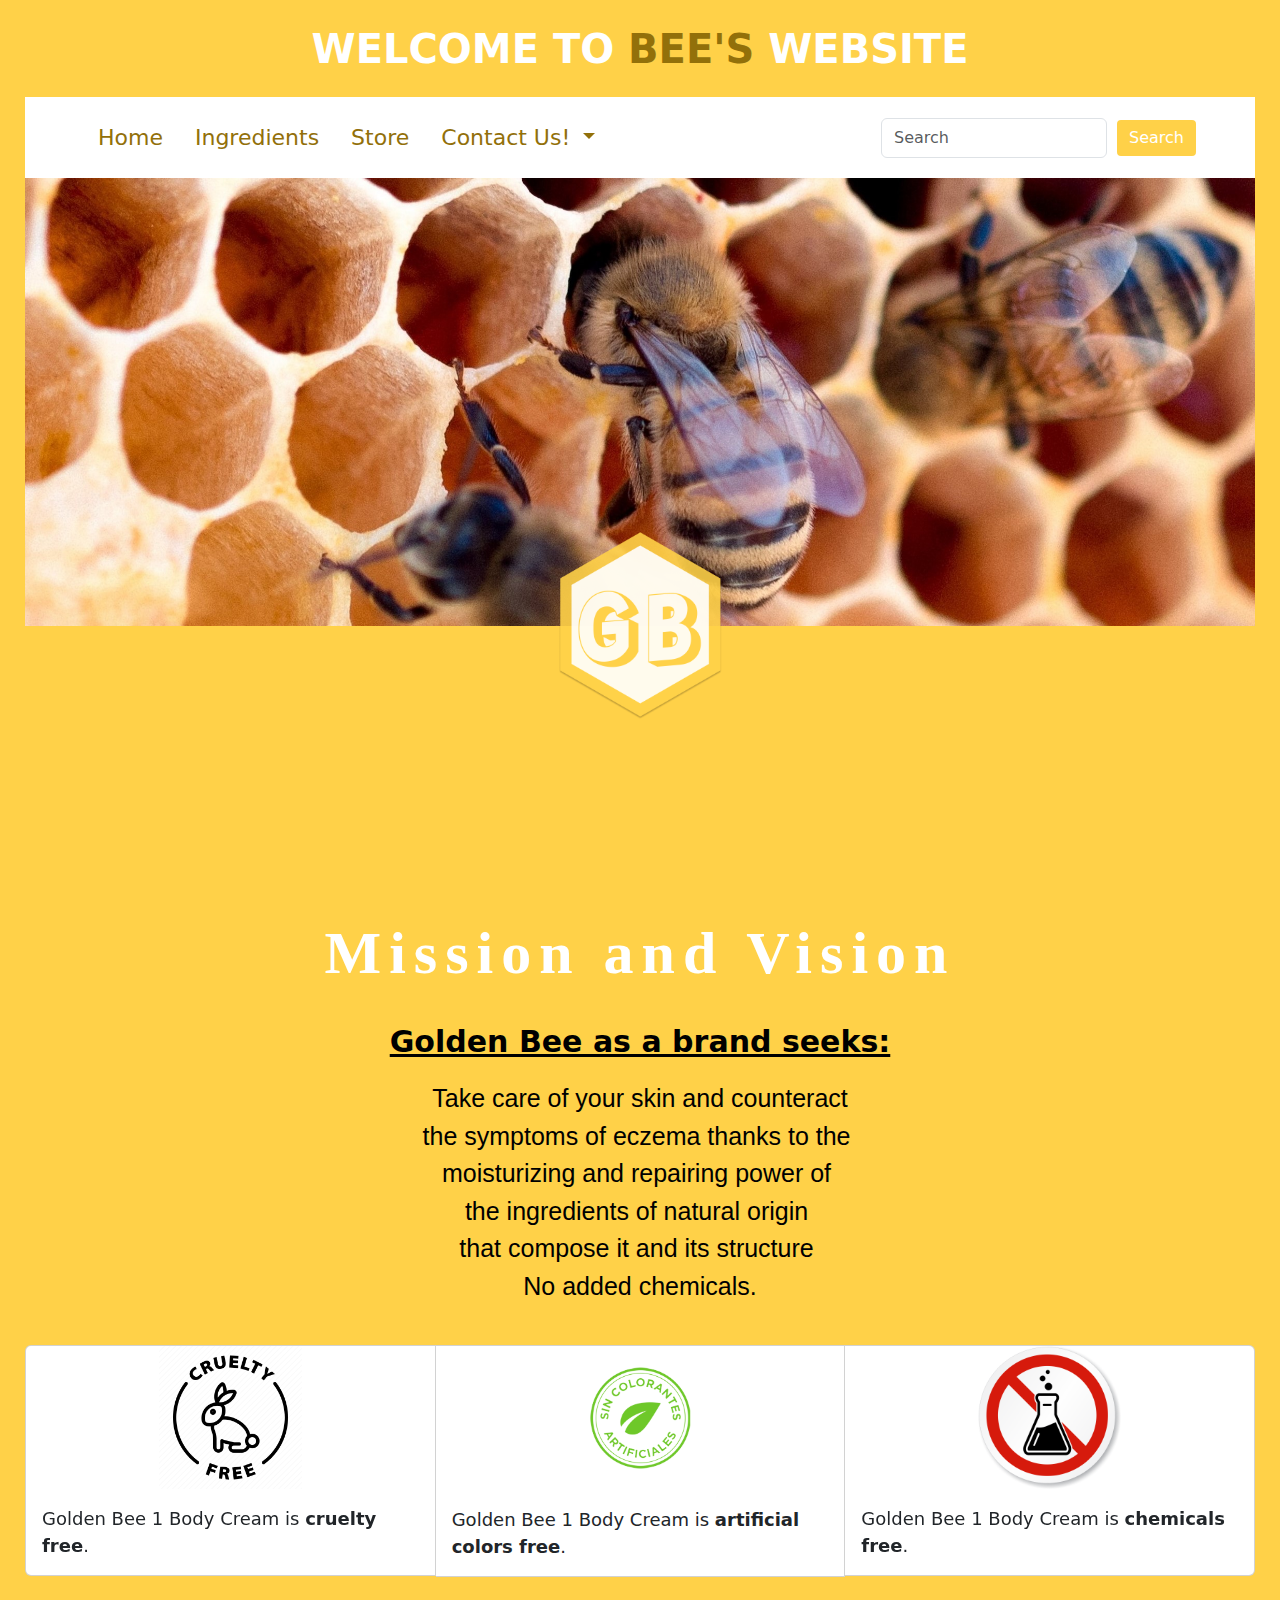
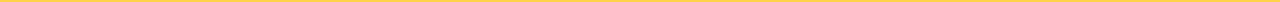
<file: index.html>
<!DOCTYPE html>
<html lang="en">
<head>
    <meta charset="UTF-8">
    <meta name="viewport" content="width=device-width, initial-scale=1.0">
    <title>Golden Bee 1 Body Cream</title>
    <meta name="autor" content="Iskra Quezada">
    <meta name="description" content="Información y venta de crema natural para el eczema y piel maltratada">
    <meta name="keywords" content="Crema corporal, crema facial, eczema, contrarrestar eczema, hidratar la piel, natural">
    <link rel="apple-touch-icon" sizes="180x180" href="apple-touch-icon.png">
   <link rel="icon" type="image/png" sizes="32x32" href="favicon-32x32.png">
   <link rel="icon" type="image/png" sizes="16x16" href="favicon-16x16.png">
   <link rel="manifest" href="site.webmanifest">
   <link rel="stylesheet" href="css/bootstrap.css">
   <link rel="stylesheet" href="css/estilos.css">
</head>
<body>
 
 <script src="jss/bootstrap.bundle.min.js"></script>
 <script src="app.js"></script>
 
<header class="header">
    <h1 class="titulo text-center m-4 upe">WELCOME TO <span>BEE'S</span> WEBSITE</h1>
    <nav class="navbar navbar-expand-lg bg-white">
        <div class="container">
          <button class="navbar-toggler" type="button" data-bs-toggle="collapse" data-bs-target="#navbarSupportedContent" aria-controls="navbarSupportedContent" aria-expanded="false" aria-label="Toggle navigation">
            <span class="navbar-toggler-icon"></span>
          </button>
          <div class="collapse navbar-collapse" id="navbarSupportedContent">
            <ul class="navbar-nav me-auto mb-2 mb-lg-0">
              <li class="nav-item">
                <a class="nav-link active" aria-current="page" href="index.html">Home</a>
              </li>
              <li class="nav-item">
                <a class="nav-link" href="Ingredients.html">Ingredients</a>
              </li>
            </li>
            <li class="nav-item">
              <a class="nav-link" href="Store.html">Store</a>
            </li>
              <li class="nav-item dropdown">
                <a class="nav-link dropdown-toggle" href="#" role="button" data-bs-toggle="dropdown" aria-expanded="false">
                  Contact Us!
                </a>
                <ul class="dropdown-menu">
                  <li><a class="dropdown-item" href="https://mail.yahoo.com/">Email</a></li>
                  <li><a class="dropdown-item" href="https://www.bing.com/search?pglt=673&q=facebook&cvid=e06f1093686b4885a30d769629b4f091&aqs=edge.2.69i60j69i59j46j69i59j69i57j0j69i60l3.7203j0j1&FORM=ANNTA1&PC=LCTS">
                                                                      Facebook</a></li>
                  <li><hr class="dropdown-divider"></li>
                  <li><a class="dropdown-item" href="https://www.google.es/maps/place/Goldsboro,+NC/@35.3786991,-78.0608392,12z/data=!3m1!4b1!4m6!3m5!1s0x89ac016c55847945:0x7239686698f00ac0!8m2!3d35.3848841!4d-77.9927651!16zL20vMHltM3M?entry=ttu"
                    >Found us in Goldsboro</a></li>
                </ul>
              </li>
            </ul>
            <form class="d-flex" role="search">
              <input class="form-control me-2" type="search" placeholder="Search" aria-label="Search">
              <button class="btn btn-outline-success" type="submit">Search</button>
            </form>
          </div>
        </div>
      </nav>
    </header>

    <div class="fondo">
      <img src="img/Fondo.jpg" alt="Panal de Abejas">
      <div class="logo position-absolute top-100 start-50 translate-middle position-sticky">
        <img src="logo/GB LOGO.png" alt="Logo">
      </div>
  </div>
</section>
<br>
<section class="contenedorinfo1">
  <div class="missionANDvision">
    <h2>Mission and Vision</h2>
    <p><b>Golden Bee as a brand seeks:</b></p>
<pre>
Take care of your skin and counteract
the symptoms of eczema thanks to the 
moisturizing and repairing power of 
the ingredients of natural origin 
that compose it and its structure 
No added chemicals.</pre>
</div>
 
<br>
 
<div class="card-group">
  <div class="card">
    <img src="Etiquetas/Cruelty free.webp" class="card-img-top" alt="Cruelty free">
    <div class="card-body">
      <p class="card-text">Golden Bee 1 Body Cream is <strong>cruelty free</strong>.</p>
    </div>
  </div>
  <div class="card">
    <img src="Etiquetas/Sin colorantes artificiales.png" class="chiquita" alt="Sin colorantes artificiales">
    <div class="card-body">
      <p class="card-text">Golden Bee 1 Body Cream is <strong>artificial colors free</strong>.</p>
    </div>
  </div>

  <div class="card">
    <img src="Etiquetas/No químicos.png" class="card-img-top" alt="No químicos">
    <div class="card-body">
      <p class="card-text">Golden Bee 1 Body Cream is <strong>chemicals free</strong>.</p>
    </div>
  </div>
</div>



</body>
</html>
</file>
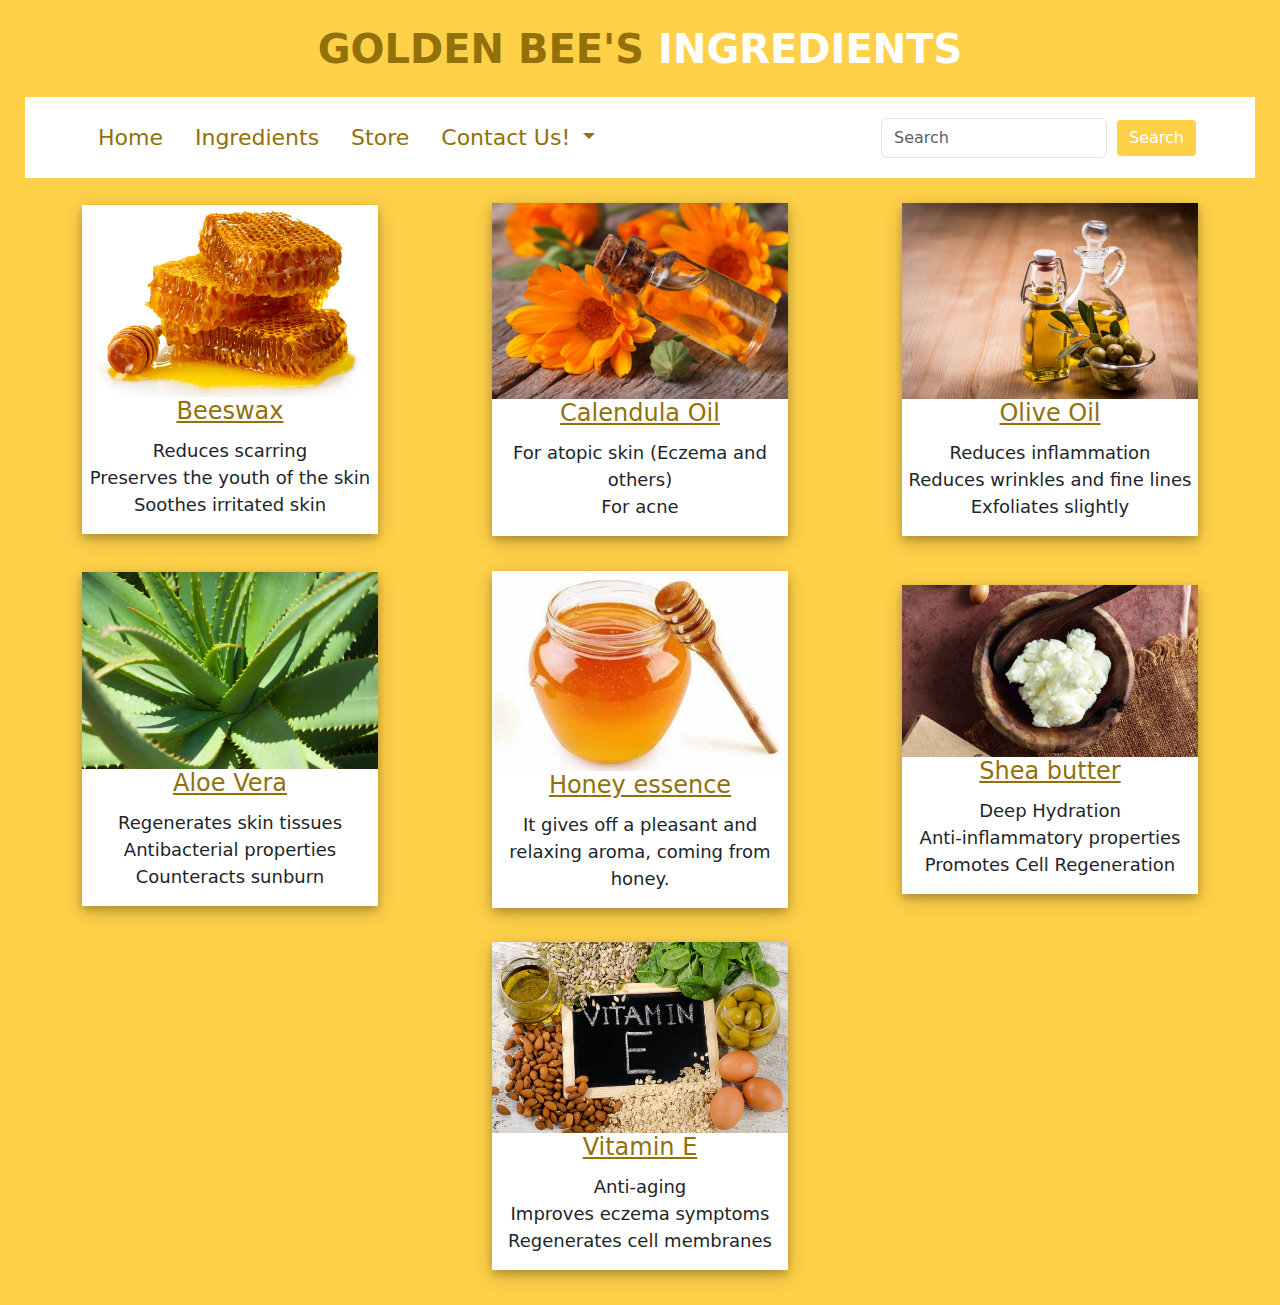
<file: Ingredients.html>
<!DOCTYPE html>
<html lang="en">
<head>
    <meta charset="UTF-8">
    <meta name="viewport" content="width=device-width, initial-scale=1.0">
    <title>Ingredients</title>
    <meta name="autor" content="Iskra Quezada">
    <meta name="description" content="Información y venta de crema natural para el eczema y piel maltratada">
    <meta name="keywords" content="Crema corporal, crema facial, eczema, contrarrestar eczema, hidratar la piel, natural">
    <link rel="apple-touch-icon" sizes="180x180" href="apple-touch-icon.png">
   <link rel="icon" type="image/png" sizes="32x32" href="favicon-32x32.png">
   <link rel="icon" type="image/png" sizes="16x16" href="favicon-16x16.png">
   <link rel="manifest" href="site.webmanifest">
   <link rel="stylesheet" href="css/bootstrap.css">
   <link rel="stylesheet" href="css/estilos.css">

</head>
<body>
 
 <script src="jss/bootstrap.bundle.min.js"></script>
 

 <h1 class="titulo text-center m-4 upe"><span>GOLDEN BEE'S </span> INGREDIENTS</h1>
 <header class="header">
    <nav class="navbar navbar-expand-lg bg-white">
        <div class="container">
          <button class="navbar-toggler" type="button" data-bs-toggle="collapse" data-bs-target="#navbarSupportedContent" aria-controls="navbarSupportedContent" aria-expanded="false" aria-label="Toggle navigation">
            <span class="navbar-toggler-icon"></span>
          </button>
          <div class="collapse navbar-collapse" id="navbarSupportedContent">
            <ul class="navbar-nav me-auto mb-2 mb-lg-0">
              <li class="nav-item">
                <a class="nav-link active" aria-current="page" href="index.html">Home</a>
              </li>
              <li class="nav-item">
                <a class="nav-link" href="Ingredients.html">Ingredients</a>
              </li>
            </li>
            <li class="nav-item">
              <a class="nav-link" href="Store.html">Store</a>
            </li>
              <li class="nav-item dropdown">
                <a class="nav-link dropdown-toggle" href="#" role="button" data-bs-toggle="dropdown" aria-expanded="false">
                  Contact Us!
                </a>
                <ul class="dropdown-menu">
                  <li><a class="dropdown-item" href="https://mail.yahoo.com/">Email</a></li>
                  <li><a class="dropdown-item" href="https://www.bing.com/search?pglt=673&q=facebook&cvid=e06f1093686b4885a30d769629b4f091&aqs=edge.2.69i60j69i59j46j69i59j69i57j0j69i60l3.7203j0j1&FORM=ANNTA1&PC=LCTS">
                                                                      Facebook</a></li>
                  <li><hr class="dropdown-divider"></li>
                  <li><a class="dropdown-item" href="https://www.google.es/maps/place/Goldsboro,+NC/@35.3786991,-78.0608392,12z/data=!3m1!4b1!4m6!3m5!1s0x89ac016c55847945:0x7239686698f00ac0!8m2!3d35.3848841!4d-77.9927651!16zL20vMHltM3M?entry=ttu"
                    >Found us in Goldsboro</a></li>
                </ul>
              </li>
            </ul>
            <form class="d-flex" role="search">
              <input class="form-control me-2" type="search" placeholder="Search" aria-label="Search">
              <button class="btn btn-outline-success" type="submit">Search</button>
            </form>
          </div>
        </div>
      </nav>
    </header>

    <div class="contenedoringredientes">

        <div class="polaroid">
            <div class="conteiner">
                <img src="INGREDIENTES/Cera de abeja.jpg" alt="Cera de abeja">
            <div class="textconteiner">
                <h3>Beeswax</h3>
                <p>
                    Reduces scarring
                <br>
                    Preserves the youth of the skin
                <br>
                    Soothes irritated skin
                </p>
            </div>
            </div>
        </div>

<div class="polaroid">
    <div class="conteiner">
        <img src="INGREDIENTES/Aceite de calendula.jpg" alt="Aceite de calendula">
    <div class="textconteiner">
        <h3>Calendula Oil</h3>
        <p>
            For atopic skin (Eczema and others)
            <br>
            For acne
        </p>
    </div>
    </div>
</div>

<div class="polaroid">
    <div class="conteiner">
        <img src="INGREDIENTES/Aceite de oliva.jpg" alt="Aceite de Oliva">
    <div class="textconteiner">
        <h3>Olive Oil</h3>
        <p>
            Reduces inflammation
        <br>
            Reduces wrinkles and fine lines
        <br>
            Exfoliates slightly
        </p>
    </div>
    </div>
</div>

<div class="polaroid">
    <div class="conteiner">
        <img src="INGREDIENTES/Aloe Vera.jpg" alt="Aloe Vera">
    <div class="textconteiner">
        <h3>Aloe Vera</h3>
        <p>
            Regenerates skin tissues 
        <br>
            Antibacterial properties
        <br>
            Counteracts sunburn
        </p>
    </div>
    </div>
</div>

<div class="polaroid">
    <div class="conteiner">
        <img src="INGREDIENTES/Esencia de miel.jpg" alt="Esencia de miel">
    <div class="textconteiner">
        <h3>Honey essence</h3>
        <p>
            It gives off a pleasant and relaxing aroma, coming from honey.
        </p>
    </div>
    </div>
</div>

<div class="polaroid">
    <div class="conteiner">
        <img src="INGREDIENTES/manteca karite.png" alt="Manteca de karite">
    <div class="textconteiner">
        <h3>Shea butter</h3>
        <p>
            Deep Hydration
        <br>
            Anti-inflammatory properties
        <br>
            Promotes Cell Regeneration
        </p>
    </div>
    </div>
</div>

<div class="polaroid">
    <div class="conteiner">
        <img src="INGREDIENTES/Vitamina E.jpg" alt="Vitamina E">
    <div class="textconteiner">
        <h3>Vitamin E</h3>
        <p>
            Anti-aging 
        <br>
            Improves eczema symptoms
        <br> 
            Regenerates cell membranes
        </p>
    </div>
    </div>
</div>


</div>














</body>
</html>
</file>
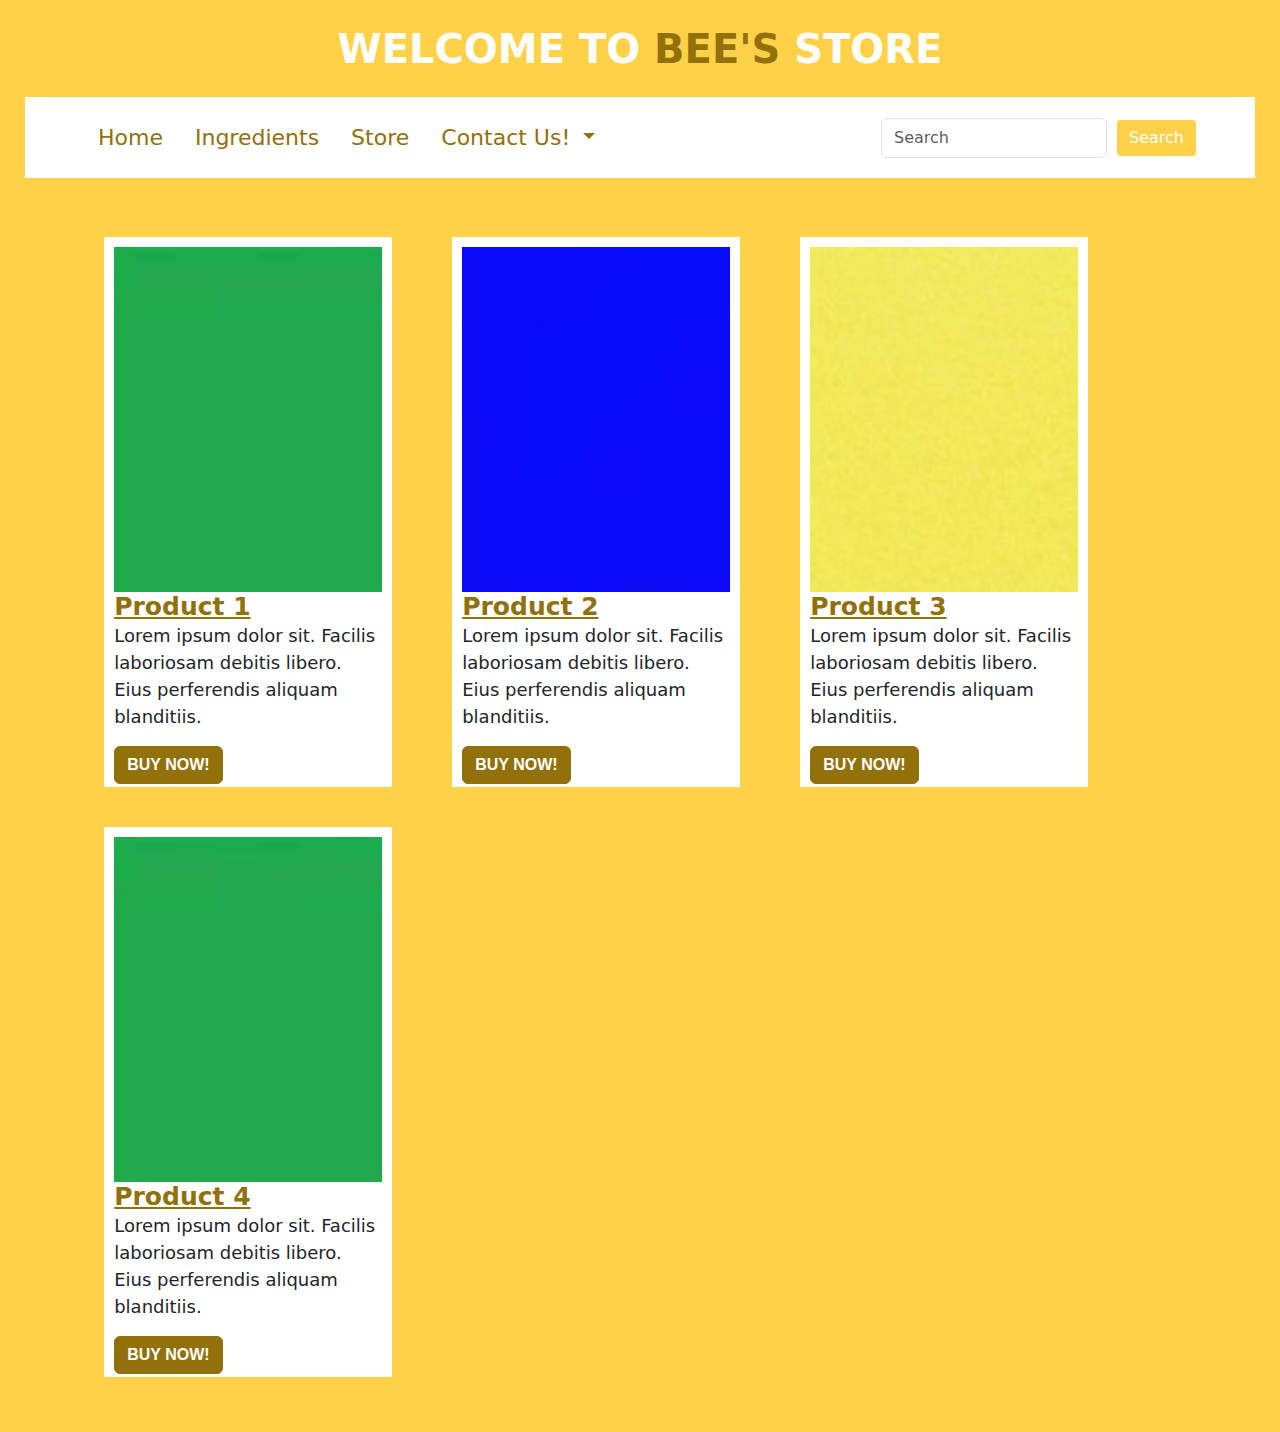
<file: Store.html>
<!DOCTYPE html>
<html lang="en">
<head>
    <meta charset="UTF-8">
    <meta name="viewport" content="width=device-width, initial-scale=1.0">
    <title>Store</title>
    <meta name="autor" content="Iskra Quezada">
    <meta name="description" content="Información y venta de crema natural para el eczema y piel maltratada">
    <meta name="keywords" content="Crema corporal, crema facial, eczema, contrarrestar eczema, hidratar la piel, natural">
    <link rel="apple-touch-icon" sizes="180x180" href="apple-touch-icon.png">
   <link rel="icon" type="image/png" sizes="32x32" href="favicon-32x32.png">
   <link rel="icon" type="image/png" sizes="16x16" href="favicon-16x16.png">
   <link rel="manifest" href="site.webmanifest">
   <link rel="stylesheet" href="css/bootstrap.css">
   <link rel="stylesheet" href="css/estilos.css">

</head>
<body>
 
 <script src="jss/bootstrap.bundle.min.js"></script>
 

 <h1 class="titulo text-center m-4 upe">WELCOME TO <span>BEE'S</span> STORE</h1>
<header class="header">
  <nav class="navbar navbar-expand-lg bg-white">
      <div class="container">
        <button class="navbar-toggler" type="button" data-bs-toggle="collapse" data-bs-target="#navbarSupportedContent" aria-controls="navbarSupportedContent" aria-expanded="false" aria-label="Toggle navigation">
          <span class="navbar-toggler-icon"></span>
        </button>
        <div class="collapse navbar-collapse" id="navbarSupportedContent">
          <ul class="navbar-nav me-auto mb-2 mb-lg-0">
            <li class="nav-item">
              <a class="nav-link active" aria-current="page" href="index.html">Home</a>
            </li>
            <li class="nav-item">
              <a class="nav-link" href="Ingredients.html">Ingredients</a>
            </li>
          </li>
          <li class="nav-item">
            <a class="nav-link" href="Store.html">Store</a>
          </li>
            <li class="nav-item dropdown">
              <a class="nav-link dropdown-toggle" href="#" role="button" data-bs-toggle="dropdown" aria-expanded="false">
                Contact Us!
              </a>
              <ul class="dropdown-menu">
                <li><a class="dropdown-item" href="https://mail.yahoo.com/">Email</a></li>
                <li><a class="dropdown-item" href="https://www.bing.com/search?pglt=673&q=facebook&cvid=e06f1093686b4885a30d769629b4f091&aqs=edge.2.69i60j69i59j46j69i59j69i57j0j69i60l3.7203j0j1&FORM=ANNTA1&PC=LCTS">
                                                                    Facebook</a></li>
                <li><hr class="dropdown-divider"></li>
                <li><a class="dropdown-item" href="https://www.google.es/maps/place/Goldsboro,+NC/@35.3786991,-78.0608392,12z/data=!3m1!4b1!4m6!3m5!1s0x89ac016c55847945:0x7239686698f00ac0!8m2!3d35.3848841!4d-77.9927651!16zL20vMHltM3M?entry=ttu"
                  >Found us in Goldsboro</a></li>
              </ul>
            </li>
          </ul>
          <form class="d-flex" role="search">
            <input class="form-control me-2" type="search" placeholder="Search" aria-label="Search">
            <button class="btn btn-outline-success" type="submit">Search</button>
          </form>
        </div>
      </div>
    </nav>
  </header>


<div class="contenedortienda">
 <div class="cards" style="width: 18rem;">
    <img src="productos/1.jpg" class="card-img-top" alt="1">
    <div class="card-body">
      <h5 class="card-title">Product 1</h5>
      <p class="card-text">Lorem ipsum dolor sit.
      Facilis laboriosam debitis libero.
      Eius perferendis aliquam blanditiis.</p>
      <a href="#" class="btn btn-primary">BUY NOW!</a>
    </div>
  </div>

  <div class="cards" style="width: 18rem;">
    <img src="productos/2.jpg" class="card-img-top" alt="2">
    <div class="card-body">
      <h5 class="card-title">Product 2</h5>
      <p class="card-text">Lorem ipsum dolor sit.
      Facilis laboriosam debitis libero.
      Eius perferendis aliquam blanditiis.</p>
      <a href="#" class="btn btn-primary">BUY NOW!</a>
    </div>
  </div>

  <div class="cards" style="width: 18rem;">
    <img src="productos/3.jpg" class="card-img-top" alt="3">
    <div class="card-body">
      <h5 class="card-title">Product 3</h5>
      <p class="card-text">Lorem ipsum dolor sit.
      Facilis laboriosam debitis libero.
      Eius perferendis aliquam blanditiis.</p>
      <a href="#" class="btn btn-primary">BUY NOW!</a>
    </div>
  </div>

  <div class="cards" style="width: 18rem;">
    <img src="productos/1.jpg" class="card-img-top" alt="4">
    <div class="card-body">
      <h5 class="card-title">Product 4</h5>
      <p class="card-text">Lorem ipsum dolor sit.
      Facilis laboriosam debitis libero.
      Eius perferendis aliquam blanditiis.</p>
      <a href="#" class="btn btn-primary">BUY NOW!</a>
    </div>
  </div>

</div>


</body>
</html>
</file>
<file: css/estilos.css>
:root{
    --color-primario: #FFD148; 
    --color-secundario: #92700a; 
    --texto1: white; 
    --texto2: black; 
}

body{box-sizing: border-box;
    margin: 0;
    padding: 0;
    background-color: var(--color-primario);
}

/*.header .bg-transparent{
    background-color: #92700a !important;
}*/

.navbar-expand-lg .navbar-nav .nav-link{
    color: white;
}

.btn.btn-outline-success{
    color: white;
    background-color: #FFD148;
    border: 2px solid white;
    font-weight: 500;
}

.btn.btn-outline-success:hover{
    color: white;
    background-color: var(--color-secundario);
    border: 2px solid white;
    font-weight: 500;
}

.btn.btn-outline-success:focus{
    color: var(--color-secundario);
    background-color: white;
    border: 2px solid white;
    font-weight: 500;
}

.titulo{
    font-weight: 700;
    color: white;
}

.titulo span{
    color: #92700a;
}

.navbar-nav .nav-item .nav-link{
    color: #92700a;
    font-size: 22px;
    font-weight: 400;
    padding: 1rem;
}
/*estas son letras del menu*/
.navbar-nav .nav-item .nav-link:hover{
    color: #92700a;
    font-size: 24px;
    font-weight: 600;
    
}
.navbar-expand-lg{
    height: 25%; /*esta es la barrita*/
}

/*IMAGEN FONDO Y LOGO*/

.fondo{
    width: 100%;
    height: 100px;
    background-color: #FFD148;
    box-sizing: border-box;
}

img{
width: 100%;
}

.logo {
    width: 15%;
    height: auto;
}

@media screen and (min-width: 768px){
        .navbar-expand-lg{
            display: flex;
            flex-direction: row;
        }

        .fondo{
            height: 100%;
            background-color: #FFD148;
            box-sizing: border-box;
        }

        img{
    object-fit: cover;
    width:100%;
}

        .logo{
            display: flex;
            position: absolute;
        }
}

/*MISSION AND VISION*/

.contenedorinfo1{
    width: 100%;
    background-color: transparent;
}

h2{
    font-size: 30px;
    font-weight: 400;
    font-family: Georgia, 'Times New Roman', Times, serif;
    color: white;
    display: flex;
    text-align: center;
    justify-content: center;
    align-content: center;
    letter-spacing: 8px;
    padding-top: 6%;
    margin-top:5% ;
}

.missionANDvision pre{
    font-size: 15px;
    font-weight: 300;
    font-family: Arial, Helvetica, sans-serif;
    color: black;
    display: flex;
    justify-content: center;
    align-items: center;
    text-align: center;
}

.missionANDvision p{
    font-size: 20px;
    font-weight: 300;
    color: black;
    justify-content: center;
    align-items: center;
    text-align: center;
    text-decoration: underline;
    text-decoration-color: black;
}

@media screen and (min-width: 768px){
    .contenedorinfo1{
        width: 100%;
        background-color: transparent;
    }

    h2{
        font-size: 60px;
        font-weight: 700;
        font-family: Georgia, 'Times New Roman', Times, serif;
        color: white;
        display: flex;
        justify-content: center;
        margin: 40px 40px 15px 40px;
        padding: 40px 25px 15px 25px;
        letter-spacing: 8px;
    }
    
    .missionANDvision pre{
        font-size: 25px;
        font-weight: 500;
        font-family: Arial, Helvetica, sans-serif;
        color: black;
        display: flex;
        text-align: center;
    }
    
    .missionANDvision p{
        font-size: 30px;
        font-weight: 500;
        color: black;
        justify-content: center;
        align-items: center;
        text-align: center;
        text-decoration: underline;
        text-decoration-color: black;
    }
}

/*ETIQUETAS*/

.card img {
    height: auto;
    width: 35%;
}

img.chiquita{
    width: 61.2%;
    height: auto;
}

.card{
    background-color: white;
    height: 50%;
    display: flex;
    align-content: center;
    align-items: center;
    flex-direction: column;
}

.card-text{
    text-align: center;
}

/*INGREDIENTES*/

.contenedoringredientes{
    display: flex;
    flex-direction: column;
    flex-wrap: wrap;
    justify-content: space-around;
    align-items: center;
}

body {margin:25px;}

.polaroid {
    width: 75%;
    background-color: white;
    box-shadow: 0 4px 8px 0 rgba(0, 0, 0, 0.2), 0 6px 20px 0 rgba(0, 0, 0, 0.19);
    margin-bottom: 20px;
    margin: 2% 2% 2% 2%;
}

.container img{
    width: 80%;
    height: 55%;
}

.textcontainer {
    margin-top: 4px;
    padding-top: 4px;
}

h3{
    font-size: 18px;
    color: #92700a;
    text-decoration: underline;
    text-decoration-color: var(--color-secundario);
    text-align: center;
    margin-bottom: 5px;
    padding-bottom: 6px;
}

p{
    font-size: 14px;
    text-align: center;
}

@media screen and (min-width: 768px){
    .contenedoringredientes{
        display: flex;
        flex-direction: row;
        flex-wrap: wrap;
    }

    .polaroid{
        width: 24%;
        margin-bottom: 10px;
    }

    .container img{
        width: 100%;
        height: 60%;
    }

    .textcontainer {
        text-align: center;
        margin-top: 4px;
        padding-top: 4px;
    }

    h3{
        font-size: 24px;
    }

    p{
        font-size: 18px;
        text-align: center;
    }
}

/*TIENDA*/

.contenedortienda{
    display: flex;
    flex-direction: column;
    flex-wrap: wrap;
    align-content: center;
    margin-top: 4%;
    margin-left: 2%;
    margin-right: 4%;
}

.cards{
    height: 480px;
    padding: 10px 10px 10px 10px;
    margin: 10px 30px 30px 30px ;
    background-color: white;
}

.cards .card-img-top{
    width: 100%;
    height: 65%;
    overflow: hidden;
    
}

.card-title{
    font-size: 25px;
    font-weight: 600;
    text-decoration: underline;
    text-decoration-color: #92700a;
    color: #92700a;
}

.card-text{
    font-size: 15px;
    font-weight: 400;
    text-align: left;
}

.btn.btn-primary{
    font-weight: 600;
    font-family:'Segoe UI', Tahoma, Geneva, Verdana, sans-serif;
    color: white;
    background-color: var(--color-secundario);
    border-color: #92700a;
}

.btn.btn-primary:hover{
    font-weight: 600;
    font-family:'Segoe UI', Tahoma, Geneva, Verdana, sans-serif;
    color: var(--color-secundario);
    background-color:white;
    border-color: #92700a;
}

.btn.btn-primary:focus{
    font-weight: 400;
    font-family:'Segoe UI', Tahoma, Geneva, Verdana, sans-serif;
    color: var(--color-secundario);
    background-color:var(--color-primario);
    border-color: white;
}

@media screen and (min-width: 768px){
    .contenedortienda{
        display: flex;
        flex-direction: row;
        align-content: flex-start;
        flex-wrap: wrap;
        margin-top: 4%;
        margin-left: 4%;
        margin-right: 4%;
    }

    .cards{
        height: 550px;
    }

    .card-title{
        font-size: 25px;
    }

    .card-text{
        font-size: 18px;
    }

}
</file>
